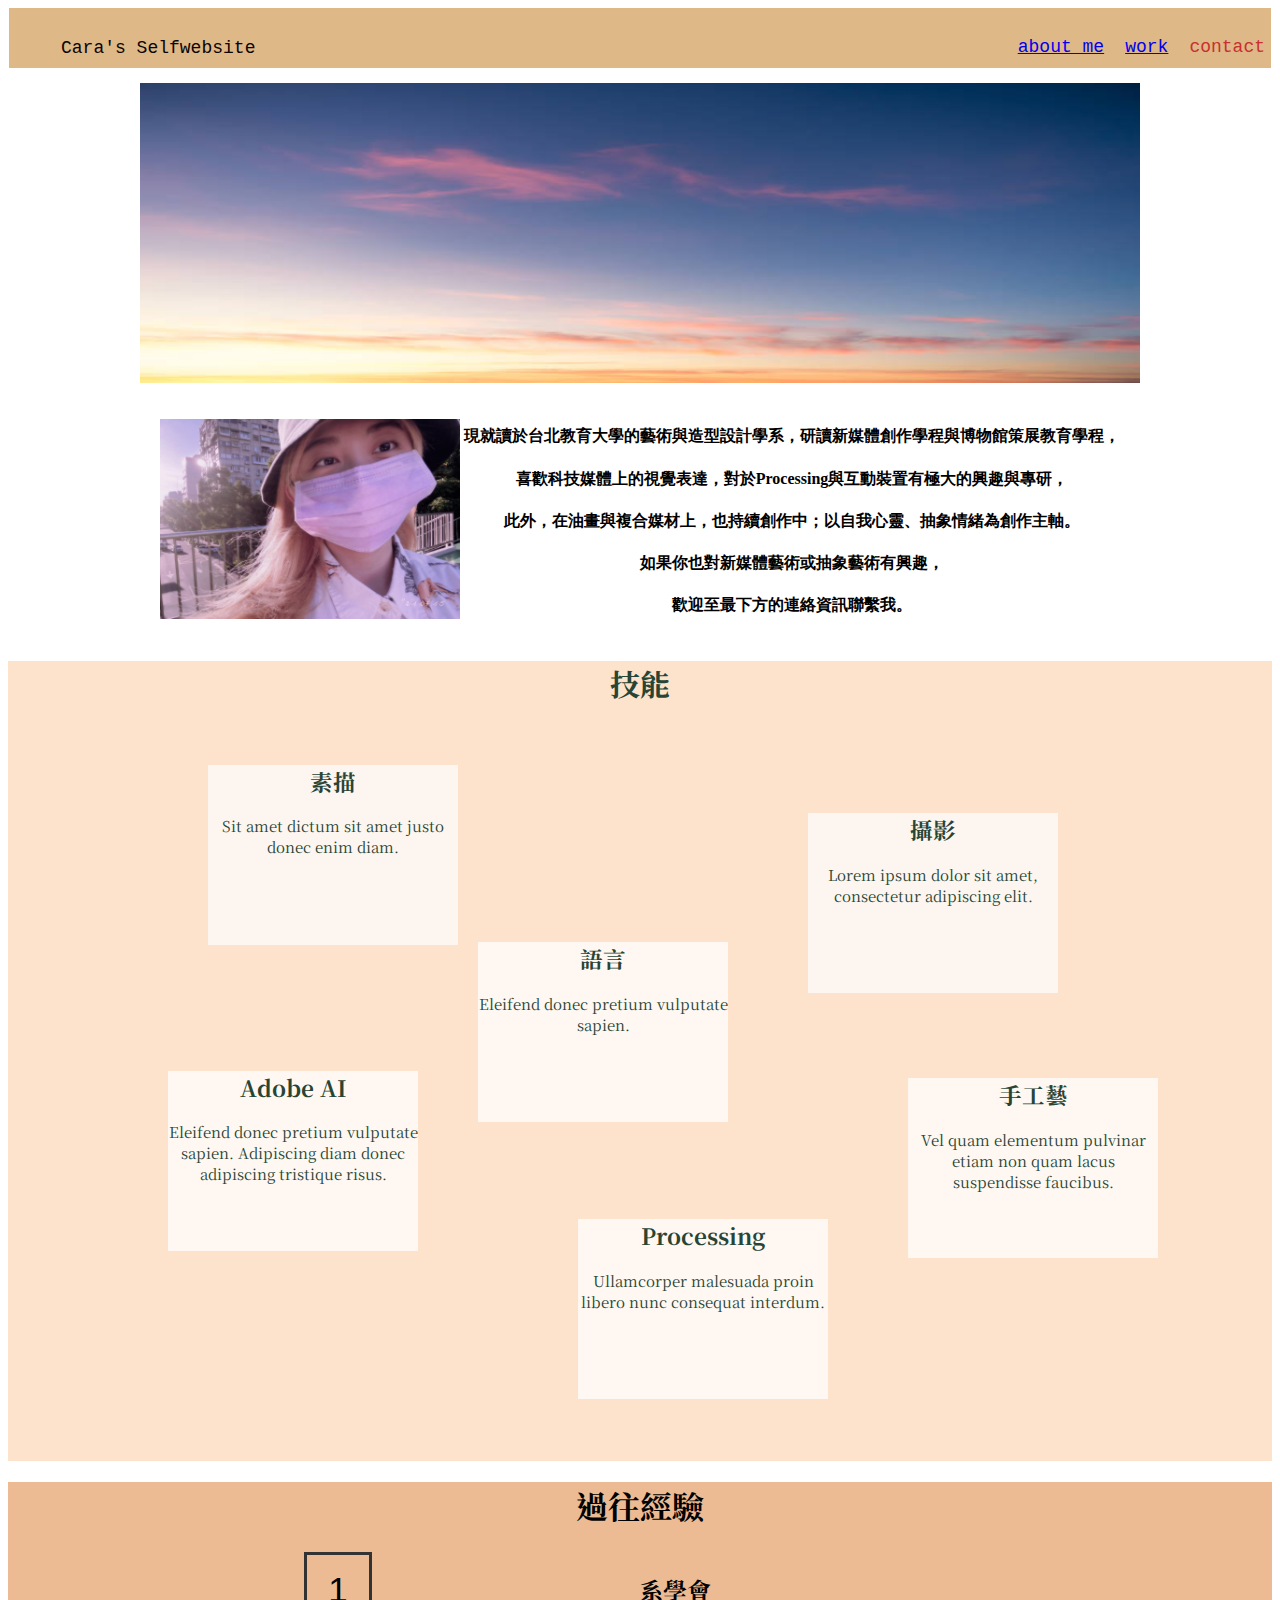
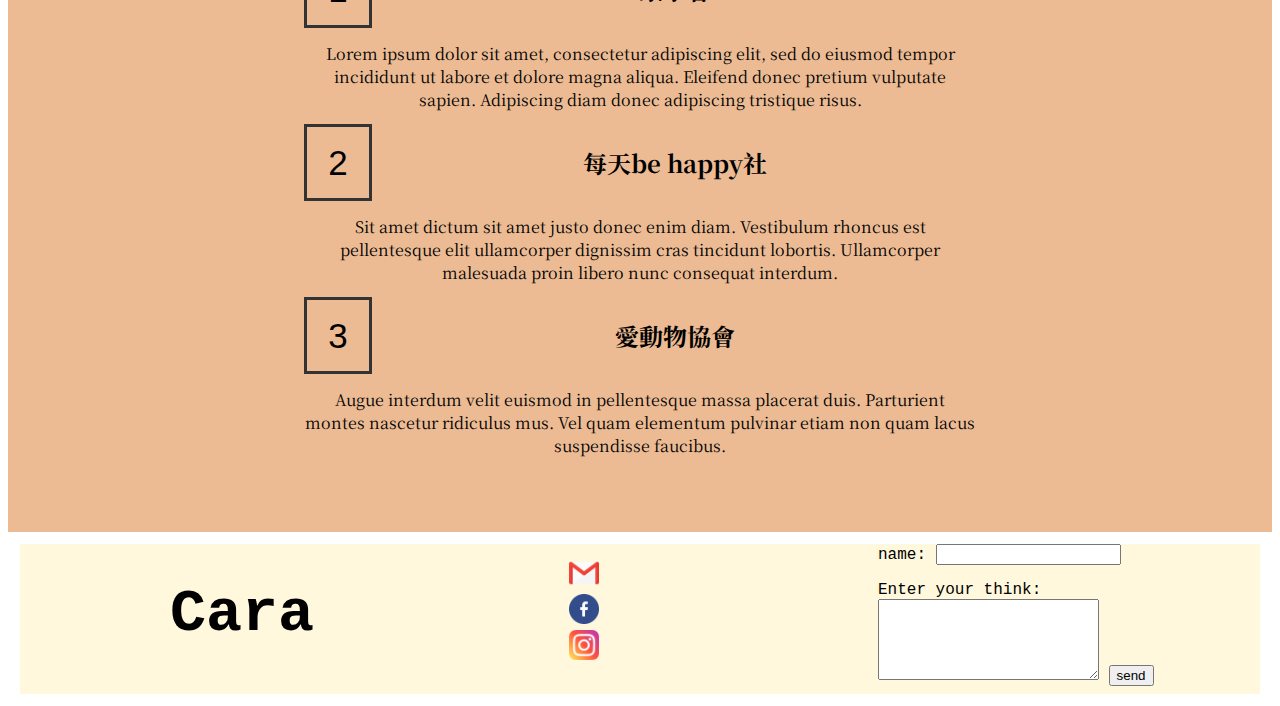
<file: index.html>
<!DOCTYPE html>
<html lang="en">
<head>
    <meta charset="UTF-8">
    <meta http-equiv="X-UA-Compatible" content="IE=edge">
    <meta name="viewport" content="width=device-width, initial-scale=1.0">
    <title>Cara's Selfwebsite</title>
    <link rel="stylesheet" href="css/styles.css">
    <style>
        @import url('https://fonts.googleapis.com/css2?family=Noto+Serif+TC:wght@600&display=swap');
        </style>
</head>
<body>
    <div class="aaa">

<ul>
    <li class="tile">Cara's Selfwebsite</li>
    <li class="lii">contact</li>
    <li class="lii"><a href="work.html">work</a></li>
    <li class="lii"><a href="index.html">about me</a></li>

</ul>
    </div>


    <div class="bbb">
    <div class="bbb1">        
        <img width="1000" height="300" src="istockphoto-869416154-612x612.jpg">  
</div>
</div>

    
<div class="ccc">
    <table align="center">
        <tr>
        <td>  
        <img wight="250" height="200" src="264725505.jpg">
        </td>
        <td align="center">
                <h4>現就讀於台北教育大學的藝術與造型設計學系，研讀新媒體創作學程與博物館策展教育學程，</h4>
                <h4>喜歡科技媒體上的視覺表達，對於Processing與互動裝置有極大的興趣與專研，</h4>
                <h4>此外，在油畫與複合媒材上，也持續創作中；以自我心靈、抽象情緒為創作主軸。</h4>
                <h4>如果你也對新媒體藝術或抽象藝術有興趣，</h4>
                <h4>歡迎至最下方的連絡資訊聯繫我。</h4> 
        </td>
        </tr>
    </table>
   
    </div>
    <div class="ddd" align="center">
        <h1>技能</h1>
        <div class="d1">
            <p><h2>素描</h2></p>
            <p>Sit amet dictum sit amet justo 
                donec enim diam.</p>
        </div>
        <div class="d2">
            <p><h2>攝影</h2></p>
            <p>Lorem ipsum dolor sit amet, consectetur
                adipiscing elit.</p>
        </div>
        <div class="d3">
            <p><h2>語言</h2></p>
            <p>Eleifend donec pretium vulputate sapien.</p>
        </div>
        <div class="d4">
            <p><h2>Adobe AI</h2></p>
            <p>Eleifend donec pretium vulputate sapien. 
                Adipiscing diam donec adipiscing tristique risus.</p>
        </div>
        <div class="d5">
            <p><h2>Processing</h2></p>
            <p>Ullamcorper malesuada proin libero 
                nunc consequat interdum.</p>
        </div>
        <div class="d6">
            <p><h2>手工藝</h2></p>
            <p>Vel quam elementum pulvinar etiam non 
                quam lacus suspendisse faucibus.</p>
        </div>

    </div>

    <div class="eee">

<h1 >過往經驗</h1>
<table align="center" >
    <tbody>
        <tr>
            <td class="tah">1</td>
            <td class="tahr" ><h2>系學會</h2></td>
        </tr>
        <tr>
            <td class="wri" colspan="2">Lorem ipsum dolor sit amet, consectetur
             adipiscing elit, sed do eiusmod tempor 
             incididunt ut labore et dolore magna aliqua. 
             Eleifend donec pretium vulputate sapien. 
             Adipiscing diam donec adipiscing tristique risus.</td>
        </tr>
        <tr>
            <td class="tah">2</td>
            <td class="tahr"><h2>每天be happy社</h2></td>
        </tr>
        <tr>
            <td class="wri" colspan="2">Sit amet dictum sit amet justo 
            donec enim diam. Vestibulum rhoncus
             est pellentesque elit ullamcorper 
             dignissim cras tincidunt lobortis.
              Ullamcorper malesuada proin libero 
              nunc consequat interdum.</td>
        </tr>
        <tr>
            <td class="tah">3</td>
            <td class="tahr"><h2>愛動物協會</h2></td>
        </tr>
        <tr>
            <td class="wri" colspan="2">Augue interdum velit euismod in
             pellentesque massa placerat duis. 
             Parturient montes nascetur ridiculus mus. 
             Vel quam elementum pulvinar etiam non 
             quam lacus suspendisse faucibus.</td>
        </tr>
    </tbody>
</table>

</div>



    <div class="fff">
<div class="f1" ><h1>Cara</h1></div>
<div class="f2">
    <li type="none"><a href="https://mail.google.com/mail/u/0/?tab=rm&ogbl#inbox"><img width="30" height="30" src="gmail.png"></a></li>
    <li type="none"><a href="https://www.facebook.com/qiu.xuan.338"><img width="30" height="30" src="facebook.png"></a></li>
    <li type="none"><a href="https://www.instagram.com/hsiuan_22_p4/"><img width="30" height="30" src="instagram.png"></a></li>
</div>
<div class="f3">
<form action="" class="f3form">
    <label for="name">name: </label>
    <input type="text">
    <p></p>
    <label for="textarea">Enter your think:</label>
<textarea name="" id="" cols="25" rows="5"></textarea>
<button>send</button>
</form>
</div>   
    </div>
</body>
</html>
</file>
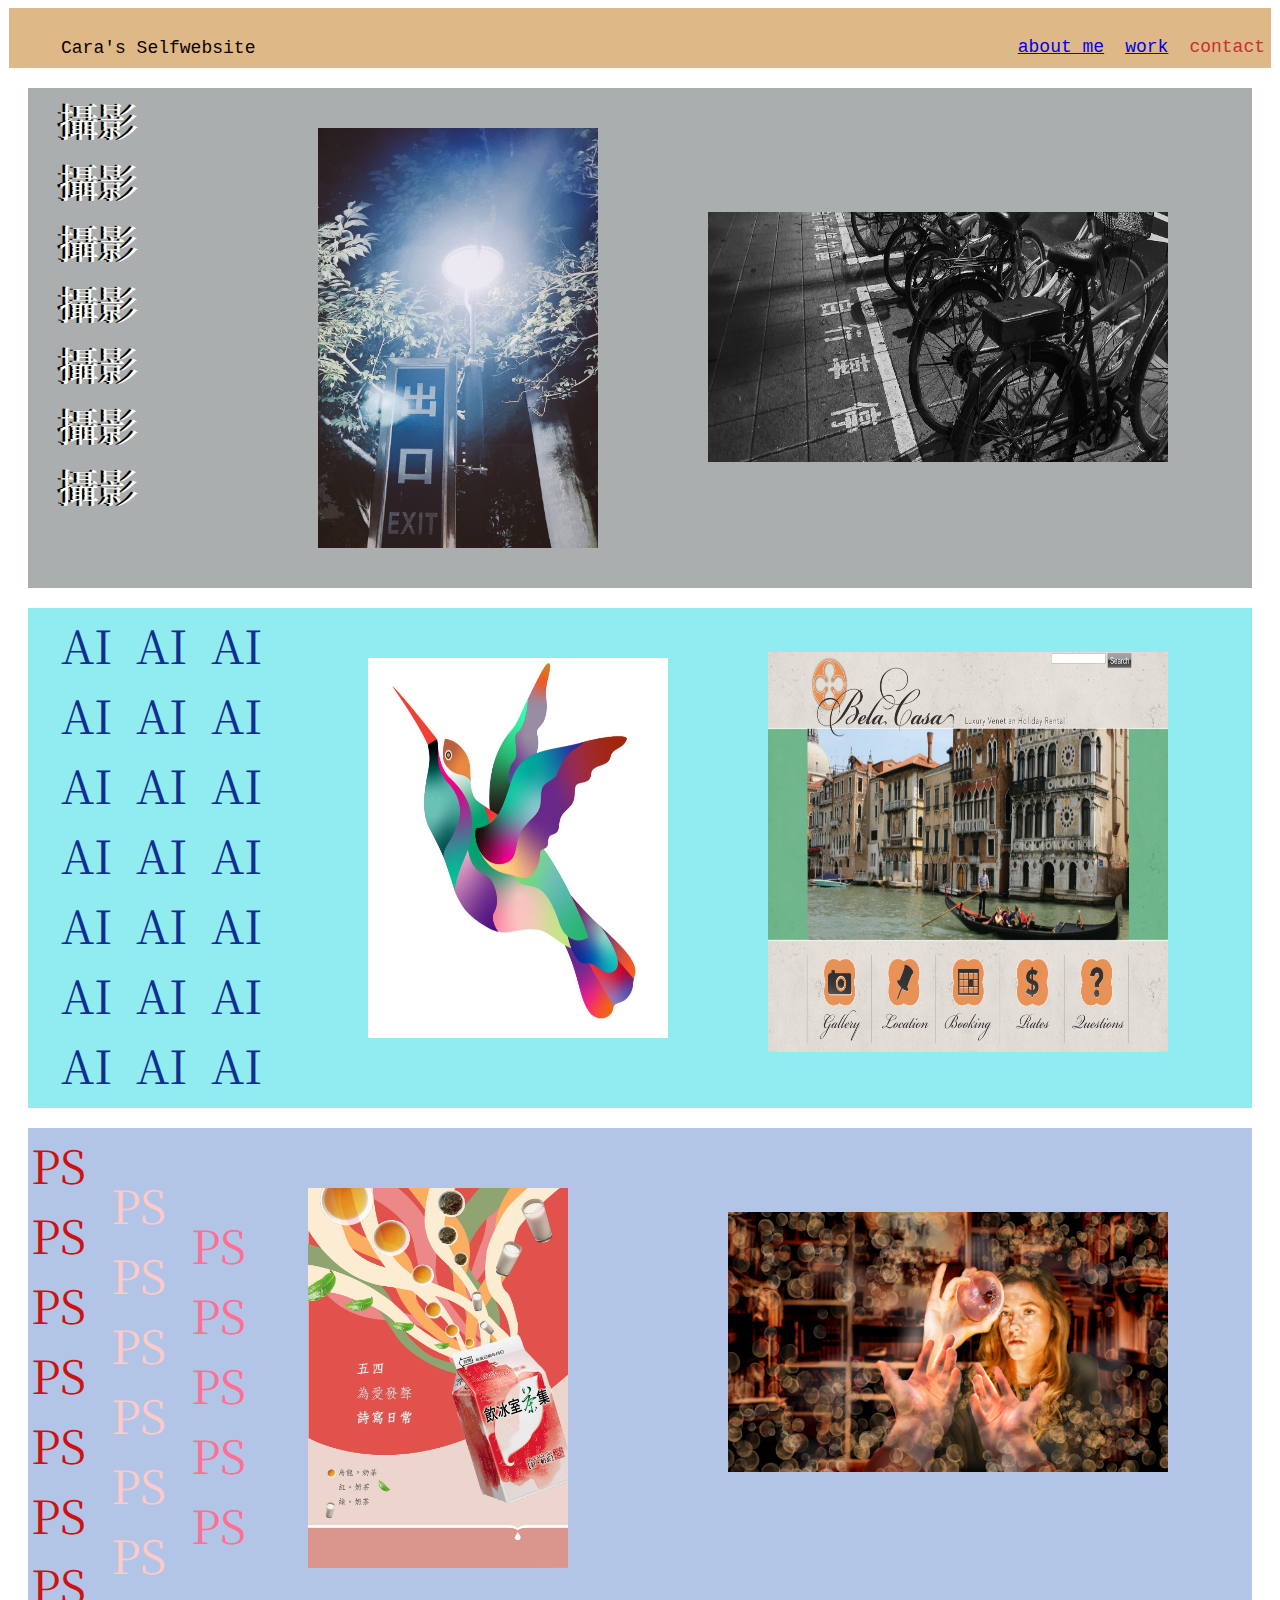
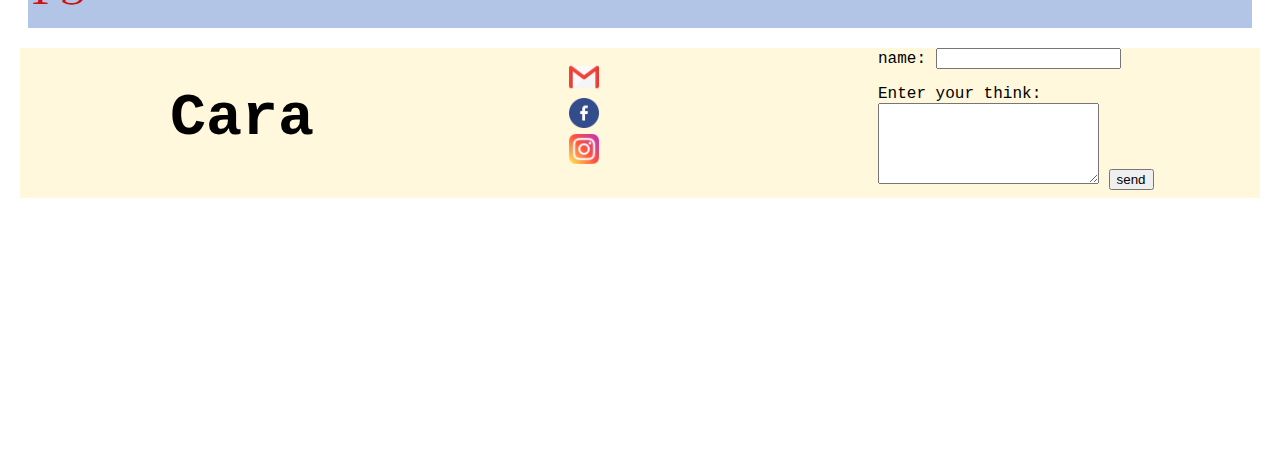
<file: work.html>
<!DOCTYPE html>
<html lang="en">
<head>
    <meta charset="UTF-8">
    <meta http-equiv="X-UA-Compatible" content="IE=edge">
    <meta name="viewport" content="width=device-width, initial-scale=1.0">
    <title>My Work</title>
    <link rel="stylesheet" href="css/styles.css">
    <style>
        @import url('https://fonts.googleapis.com/css2?family=Noto+Serif+TC:wght@600&display=swap');
        </style>

</head>
<body>
    <div class="aaa">

        <ul>
            <li class="tile">Cara's Selfwebsite</li>
            <li class="lii">contact</li>
            <li class="lii"><a href="work.html">work</a></li>
            <li class="lii"><a href="index.html">about me</a></li>
        
        </ul>
            </div>
    <div class="phograph">
<div class="pti">
    <table >
    <tr>
    <td>攝影</td>
    </tr>
    <tr>
    <td>攝影</td>
    </tr>
    <tr>
    <td>攝影</td>
    </tr>
    <tr>
    <td>攝影</td>
    </tr>
   <tr>
    <td>攝影</td>
    </tr>
    <tr>
        <td>攝影</td>
        </tr>
        <tr>
            <td>攝影</td>
            </tr>
    </table>

</div>

<div class="pti2">
    <table >
    <tr>
    <td>攝影</td>
    </tr>
    <tr>
    <td>攝影</td>
    </tr>
    <tr>
    <td>攝影</td>
    </tr>
    <tr>
    <td>攝影</td>
    </tr>
   <tr>
    <td>攝影</td>
    </tr>
    <tr>
        <td>攝影</td>
        </tr>
        <tr>
            <td>攝影</td>
            </tr>
    </table>
</div>
<div class="wp1"><img width="280" height="420" src="210601.jpg"></div>
        <div class="wp2"><img width="460" height="250" src="2106010.jpg"></div>
    </div>

<div class="ai">
 <div class="ati">
    <table >
            <tr>
            <td>AI</td>
            </tr>
            <tr>
            <td>AI</td>
            </tr>
            <tr>
            <td>AI</td>
            </tr>
            <tr>
            <td>AI</td>
            </tr>
           <tr>
            <td>AI</td>
            </tr>
            <tr>
                <td>AI</td>
                </tr>
                <tr>
                    <td>AI</td>
                    </tr>
            </table>
        </div>
        <div class="ati2">
            <table >
            <tr>
            <td>AI</td>
            </tr>
            <tr>
            <td>AI</td>
            </tr>
            <tr>
            <td>AI</td>
            </tr>
            <tr>
            <td>AI</td>
            </tr>
           <tr>
            <td>AI</td>
            </tr>
            <tr>
                <td>AI</td>
                </tr>
                <tr>
                    <td>AI</td>
                    </tr>
            </table>
        </div>
        <div class="ati3">
            <table >
            <tr>
            <td>AI</td>
            </tr>
            <tr>
            <td>AI</td>
            </tr>
            <tr>
            <td>AI</td>
            </tr>
            <tr>
            <td>AI</td>
            </tr>
           <tr>
            <td>AI</td>
            </tr>
            <tr>
                <td>AI</td>
                </tr>
                <tr>
                    <td>AI</td>
                    </tr>
            </table>
        </div>
        
        <div class="ap1"><img width="300" height="380" src="021616.jpg"></div>
        <div class="ap2"><img width="400" height="400" src="021756.jpg"></div>
    </div>
    <div class="process">
        <div class="rti">
            <table >
            <tr>
            <td>PS</td>
            </tr>
            <tr>
            <td>PS</td>
            </tr>
            <tr>
            <td>PS</td>
            </tr>
            <tr>
            <td>PS</td>
            </tr>
           <tr>
            <td>PS</td>
            </tr>
            <tr>
                <td>PS</td>
                </tr>
                <tr>
                    <td>PS</td>
                    </tr>
            </table>
        </div>
        <div class="rti2">
            <table >
            <tr>
            <td>PS</td>
            </tr>
            <tr>
            <td>PS</td>
            </tr>
            <tr>
            <td>PS</td>
            </tr>
            <tr>
            <td>PS</td>
            </tr>
           <tr>
            <td>PS</td>
            </tr>
            <tr>
                <td>PS</td>
                </tr>
        
            </table>
        </div>
        <div class="rti3">
            <table >
            <tr>
            <td>PS</td>
            </tr>
            <tr>
            <td>PS</td>
            </tr>
            <tr>
            <td>PS</td>
            </tr>
            <tr>
            <td>PS</td>
            </tr>
           <tr>
            <td>PS</td>
            </tr>
            </table>
        </div>
        <div>
            <div class="pp1"><img width="260" height="380" src="11030.jpg"></div>
            <div class="pp2"><img width="440" height="260" src="110807030.png"></div>

        </div>
    </div>

    <div class="fff">
        <div class="f1" ><h1>Cara</h1></div>
        <div class="f2">
            <li type="none"><a href="https://mail.google.com/mail/u/0/?tab=rm&ogbl#inbox"><img width="30" height="30" src="gmail.png"></a></li>
    <li type="none"><a href="https://www.facebook.com/qiu.xuan.338"><img width="30" height="30" src="facebook.png"></a></li>
    <li type="none"><a href="https://www.instagram.com/hsiuan_22_p4/"><img width="30" height="30" src="instagram.png"></a></li>
</div>
        <div class="f3">
        <form action="" class="f3form">
            <label for="name">name: </label>
            <input type="text">
            <p></p>
            <label for="textarea">Enter your think:</label>
        <textarea name="" id="" cols="25" rows="5"></textarea>
        <button>send</button>
        </form>
        </div>   
            </div>
</body>
</html>
</file>
<file: css/styles.css>
.aaa{
    margin: 1px;
    padding: 5px;
    background-color: burlywood;
    height: 50px;
    font-family:"Lucida Console", Courier, monospace ;
font-size: large;
}
ul{
list-style-type: none;



}
.tile{
    float: left;
    display: block;
    text-decoration: none;
    padding: 7px;
    color: rgb(12, 3, 3);
    

}
.lii{
float: right;
display: block;
text-decoration: none;
padding: 6px 1px 20px 20px;
font-family:"Lucida Console", Courier, monospace ;



color: rgb(201, 48, 48);
}
.bbb1{
    text-align: center;
    margin: 15px;
}
.ddd{
    text-align: center;
    color: rgb(40, 68, 52);
    background-color: rgba(252, 218, 187, 0.747);
    height: 800px;
    font-family: 'Noto Serif TC', serif;
font-size: 15px;
}
.d1{
    width: 250px;
    height: 180px;
    background-color: rgba(252, 252, 252, 0.75);
    position: relative;

    left: 200px;
  top: 40px;
}
.d2{
    width: 250px;
    height: 180px;
    background-color: rgb(252, 252, 252, 0.75);
    position: relative;

left: 800px;
bottom: 110px;

}
.d3{
    width: 250px;
    height: 180px;
    background-color: rgb(255, 255, 255, 0.75);
    position: relative;

left: 470px;
bottom: 180px;
}
.d4{
    width: 250px;
    height: 180px;
    background-color: rgb(255, 255, 255, 0.75);
    position: relative;

left: 160px;
bottom: 250px;
}
.d5{
    width: 250px;
    height: 180px;
    background-color: rgb(255, 255, 255, 0.75);
    position: relative;

left: 570px;
bottom: 300px;

}
.d6{
    width: 250px;
    height: 180px;
    background-color: rgb(255, 255, 255, 0.75);
    position: relative;

left: 900px;
bottom: 640px;
}
.fff{
    height: 150px;
    background-color: cornsilk;
    position: relative;
margin: 12px;
}
.f1{
width: 100px;
height: 100px;
position: relative;
display: inline-block;
text-align: center;
left: 150px;
bottom: 50px;
font-size: 30px;
font-family:"Lucida Console", Courier, monospace ;
}
.f2{
width: 200px;
height: 100px;
position: relative;
display: inline-block;
bottom: 20px;
left: 360px;
text-align: center;
font-size: larger;
font-family:"Lucida Console", Courier, monospace ;

}
.f3{
width: 300px;
height: 10px;
position: relative;
display: inline-block;
left: 550px;
font-family:"Lucida Console", Courier, monospace ;

}

.eee{
    height: 650px;
    background-color: rgb(236, 187, 147);
    text-align: center;
    font-family: 'Noto Serif TC', serif;

}
.tah{
border: 3px solid #333;
height: 48px;
width: 60px;
font-size: 35px;
font-family: Arial, Helvetica, sans-serif;

}

.tahr{
    width: 600px;
    font-family: 'Noto Serif TC', serif;
}
.wri{
height: 90px;

}
.phograph{
height: 500px;
background-color: rgba(118, 125, 126, 0.623);
position: relative;
margin: 20px;


}
.ai{
    height: 500px;
    background-color: rgba(57, 220, 226, 0.555);
    position: relative;
    margin: 20px;

}
.process{
    height: 500px;
    background-color: rgba(116, 150, 212, 0.548);
position: relative;
margin: 20px;

}
.pti{
    width: 100px;
    height: 100px;
    position: relative;
    font-family: 'Noto Serif TC', serif;
font-size: 40px;
left: 25px;
}
.pti2{
    width: 100px;
    height: 100px;
   position: relative;
    font-family: 'Noto Serif TC', serif;
font-size: 40px;
color: rgb(255, 254, 249);
left: 28px;
bottom: 100px;

}
.ati{
    width: 100px;
    height: 100px;
    position: relative;

    font-family: 'Noto Serif TC', serif;
font-size: 46px;
color: rgb(17, 47, 146);
left: 30px;

}
.ati2{
    width: 100px;
    height: 100px;
    position: relative;
    font-family: 'Noto Serif TC', serif;
font-size: 46px;
color: rgb(17, 47, 146);
bottom: 100px;
left: 105px;
}
.ati3{
    width: 100px;
    height: 100px;
    position: relative;
    font-family: 'Noto Serif TC', serif;
color: rgb(17, 47, 146);
font-size: 46px;
left: 180px;
bottom: 200px;
}
.rti{
    width: 100px;
    height: 100px;
    position: relative;
    font-family: 'Noto Serif TC', serif;
color: rgb(206, 17, 17);
font-size: 46px;

}
.rti2{
    width: 100px;
    height: 100px;
    position: relative;
    font-family: 'Noto Serif TC', serif;
color: rgb(253, 201, 201);
font-size: 46px;
left: 80px;
bottom: 60px;
}
.rti3{
    width: 100px;
    height: 100px;
    position: relative;
    font-family: 'Noto Serif TC', serif;
color: rgb(255, 111, 147);
font-size: 46px;
left: 160px;
bottom: 120px;
}
.wp1{
    position: relative;
    left: 290px;
bottom: 160px;

}
.wp2{
    position: relative;
    left: 680px;
    bottom: 500px;
}
.ap1{
    position: relative;
    left: 340px;
bottom: 250px;
}
.ap2{
    position: relative;
    left: 740px;
    bottom: 640px;
}
.pp1{
    position: relative;
    left: 280px;
    bottom: 240px;
}
.pp2{
    position: relative;
    left: 700px;
    bottom: 600px;


}
</file>
